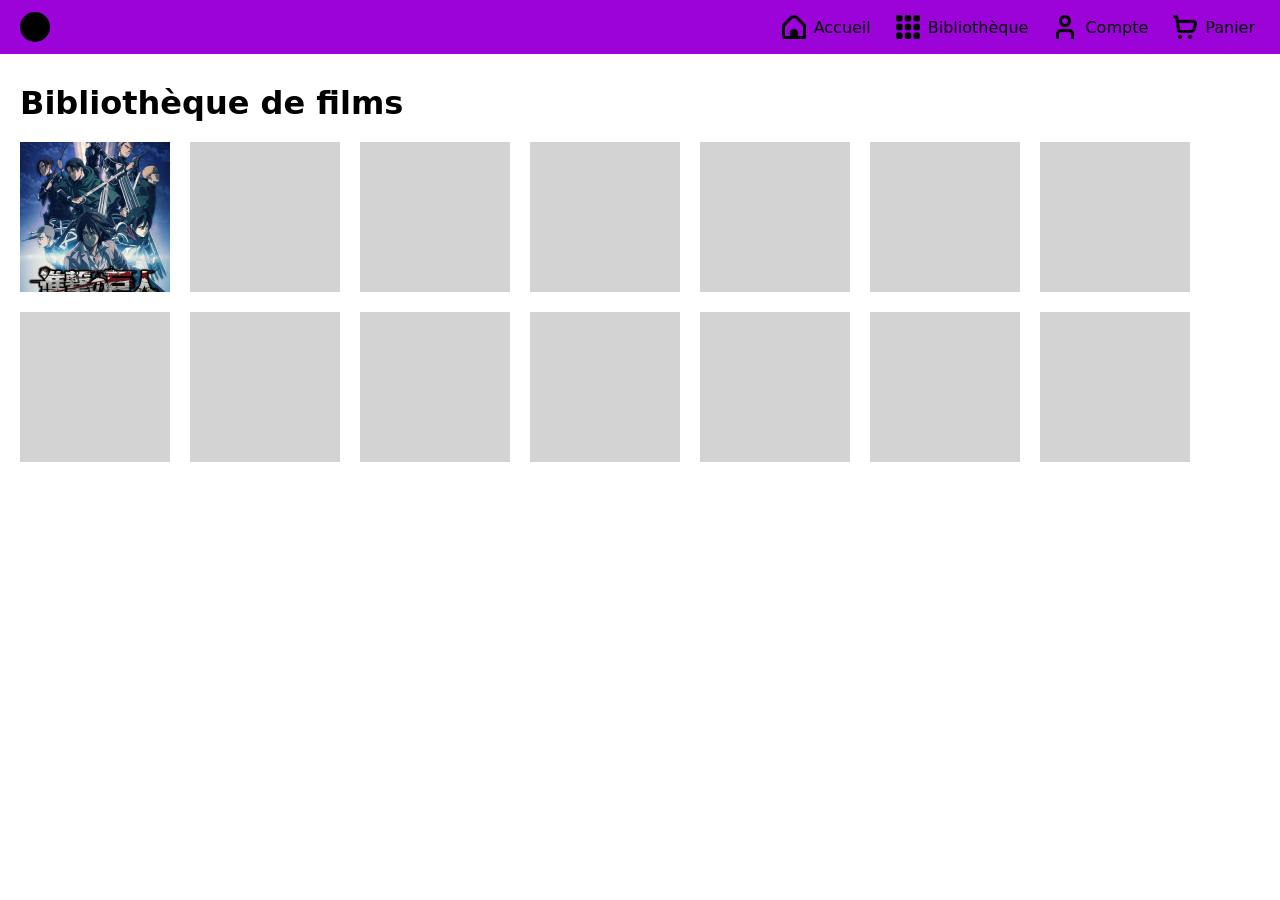
<file: index.html>
<!DOCTYPE html>
<html lang="en">

<head>
  <meta charset="UTF-8" />
  <meta name="viewport" content="width=device-width, initial-scale=1.0" />
  <title>Bibliothèque de films</title>
  <link rel="stylesheet" href="style.css" />
</head>

<body>
  <header>   <!-- L'en-tête reste accrocher en haut de la page.  -->
    <div class="wrapper">
      <div class="logo"></div>
      <button class="bouton-menu" aria-label="Ouvrir le menu">
        <img src="images/menu-burger.png" alt="" class="icone">
      </button>
      <nav class="closed">
        <ul>
          <li><a href="index.html"><img src="images/home.png" alt="" class="icone">Accueil</a></li>
          <li><a href="Film.html"><img src="images/grid.png" alt=""  class="icone">Bibliothèque</a></li>
          <li><a href=""><img src="images/user.png" alt=""  class="icone">Compte</a></li>
          <li><a href=""><img src="images/shopping-cart.png" alt=""  class="icone">Panier</a></li>
        </ul>
      </nav>
    </div>
  </header>

  <main>
    <h1>Bibliothèque de films</h1>
    <div class="grille-film"> <!-- grille de film qui contient les carte vers les films. -->
      <a href="Film.html" class="carte-film"><img src="images/imageLogo.jpg" alt="Nom du jeu 2"></a>
      <div class="carte-film"></div>
      <div class="carte-film"></div>
      <div class="carte-film"></div>
      <div class="carte-film"></div>
      <div class="carte-film"></div>
      <div class="carte-film"></div>
      <div class="carte-film"></div>
      <div class="carte-film"></div>
      <div class="carte-film"></div>
      <div class="carte-film"></div>
      <div class="carte-film"></div>
      <div class="carte-film"></div>
      <div class="carte-film"></div>
    </div>
  </main>
  <script src="scripts.js"></script>
</body>
</html>
</file>
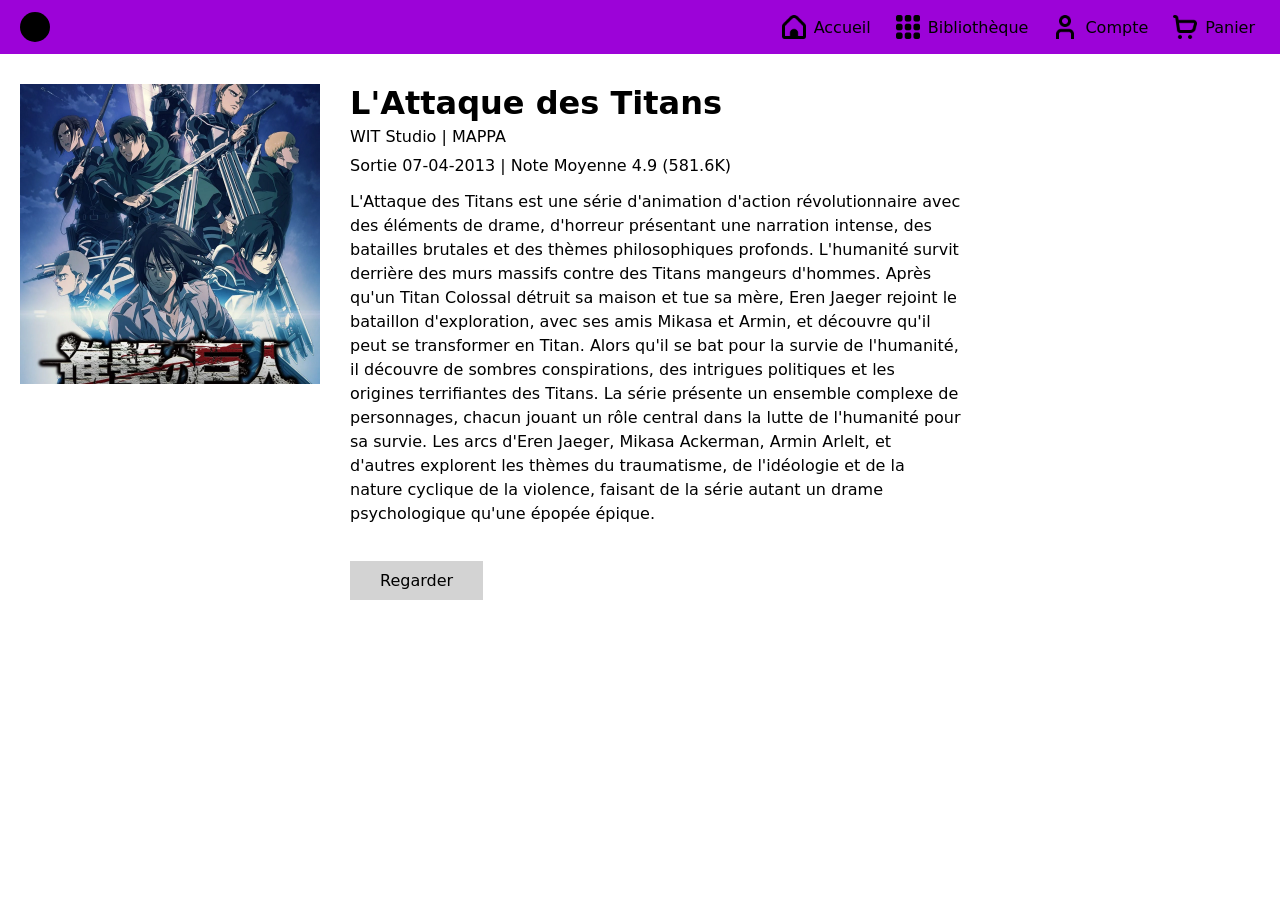
<file: Film.html>
<!DOCTYPE html>
<html lang="en">
<head>
  <meta charset="UTF-8" />
  <meta name="viewport" content="width=device-width, initial-scale=1.0" />
  <title>L'Attaque des Titans</title>
  <link rel="stylesheet" href="style.css" />
</head>
<body>
  <header><!-- L'en-tête s'accroche et reste visible tout en haut de la page. -->
    <div class="wrapper">
      <div class="logo"></div>
      <button class="bouton-menu" aria-label="Ouvrir le menu">
         <img src="images/menu-burger.png" alt="" class="icone">
      </button>
      <nav class="closed">
        <ul>
          <li><a href="index.html"><img src="images/home.png" alt="" class="icone">Accueil</a></li>
          <li><a href=""><img src="images/grid.png" alt=""  class="icone">Bibliothèque</a></li>
          <li><a href=""><img src="images/user.png" alt=""  class="icone">Compte</a></li>
          <li><a href=""><img src="images/shopping-cart.png" alt=""  class="icone">Panier</a></li>
        </ul>
      </nav>
    </div>
  </header>

  <main> <!-- Contenu de la page biblothèque de films. -->
    <div class="fiche-film">
      <div class="image-film"><img src="images/imageLogo.jpg" alt="Nom du film"></div>
      <div class="infos-film">
        <h1>L'Attaque des Titans</h1>
        <p class="nom-studio">WIT Studio | MAPPA </p>
        <p class="information-film">
          <span> Sortie 07-04-2013 | Note Moyenne 4.9 (581.6K) </span>
        </p>
        <p class="description-film">
        L'Attaque des Titans est une série d'animation d'action révolutionnaire avec des éléments de drame, d'horreur présentant une narration intense, des batailles brutales et des thèmes philosophiques profonds. L'humanité survit derrière des murs massifs contre des Titans mangeurs d'hommes. Après qu'un Titan Colossal détruit sa maison et tue sa mère, Eren Jaeger rejoint le bataillon d'exploration, avec ses amis Mikasa et Armin, et découvre qu'il peut se transformer en Titan. Alors qu'il se bat pour la survie de l'humanité, il découvre de sombres conspirations, des intrigues politiques et les origines terrifiantes des Titans.
La série présente un ensemble complexe de personnages, chacun jouant un rôle central dans la lutte de l'humanité pour sa survie. Les arcs d'Eren Jaeger, Mikasa Ackerman, Armin Arlelt, et d'autres explorent les thèmes du traumatisme, de l'idéologie et de la nature cyclique de la violence, faisant de la série autant un drame psychologique qu'une épopée épique.
        </p>
        <a href="https://www.crunchyroll.com/fr/series/GR751KNZY/attack-on-titan" target="_blank" class="bouton-regarder">Regarder</a>
      </div>
    </div>
  </main>
  <script src="scripts.js"></script>
</body>
</html>
</file>
<file: style.css>
* {
  /* Enlève le modèle de marge par défaut du navigateur. */
  margin: 0;
  padding: 0;
  box-sizing: border-box;
}

body {
  /* Police par ddéfaut du site. */
  font-family: system-ui, sans-serif;
  color: #000000;
}

a {
  /* Les liens garde la couleur de texte par défaut. */
  color: inherit;
  text-decoration: none;
}

ul {
  /* Enlève les points de la liste des liens. */
  list-style: none;
}

header {
  /* l'en-tête position sticky garde le menu visible accrocher en haut de la page même lors du défilement vers le bas. */
  background-color: rgb(156, 3, 216);
  padding: 10px 20px;
  position: sticky;
  top: 0;
  z-index: 10;
}

.wrapper {
  /* Le conteneur qui s'occupe d'aligner le logo et le menu. */
  width: 100%;
  max-width: 1280px;
  margin: 0 auto;

  display: flex;
  align-items: center;
  justify-content: space-between;
}

.logo {
  width: 30px;
  height: 30px;
  background-color: black;
  border-radius: 50%;
}

ul {
  /* Pour que les liens du menu se mettent en ligne avec un espacement entre eux */
  display: flex;
  align-items: center;
  gap: 15px;
}

nav a {
  /* Couleur des liens et espacement des liens avec les icônes.  */
  display: flex;
  align-items: center;
  gap: 8px;
  color: black;
  padding: 5px;
  transition: color 0.2s ease;
}

nav a:hover,
/* Rend blanc les liens lors d'un hover */
nav a:focus-visible {
  color: white;
}


.icone {
  /* Image des icônes dans la barre header et du menu. */
  width: 24px;
  height: 24px;
  display: inline-block;
}

.bouton-menu {
  display: none;
  background: none;
  border: none;
  position: relative;
  z-index: 2;
}

@media screen and (width <=900px) {

  /* Pour l'affichage mobile  */
  .bouton-menu {
    /* Affiche le bouton du menu sur mobile */
    display: block;
  }

  nav {
    /* Pour que sur mobile le menu change en menu déroulent. */
    position: absolute;
    top: 0;
    left: 0;
    z-index: 1;

    background-color: rgb(180, 180, 180);
    width: 100%;

    display: flex;
    justify-content: center;
  }

  .closed {
    /* Cacher le menu lorsqu'il est fermé. */
    top: 0;
    translate: 0 -100%;
    visibility: hidden;
  }

  ul {
    /* Pour que les liens du menu se mettent en colonne verticalement sur mobile. */
    flex-direction: column;
  }
}

main {
  /*Le contenue principal dde la page*/
  width: 100%;
  max-width: 1280px;
  margin: 0 auto;
  padding: 30px 20px;
}

h1 {
  margin-bottom: 20px;
}

.grille-film {
  /*Page bibliothèquea avec les grilles de films */
  display: flex;
  flex-wrap: wrap;
  gap: 20px;
}

.carte-film {
  /*Taille et couleur des cartes des films. */
  width: 150px;
  height: 150px;
  background-color: lightgrey;
  transition: background-color 0.2s ease;
}

a.carte-film img {
  transition: filter 0.2s ease;
}

a.carte-film:hover img,
/* la carte deviens plus noir lors dd'un hover dessus. */
a.carte-film:focus-visible img {
  filter: brightness(0.7);
}


.fiche-film {
  /* La disposition de la page film */
  display: flex;
  flex-wrap: wrap;
  gap: 30px;
}

.image-film {
  /* Taille de l'affiche du film */
  width: 300px;
  height: 300px;
  background-color: whitesmoke;

}

.carte-film img,
/*  pour que les images remplissent leur carte. */
.image-film img {
  width: 100%;
  height: 100%;
  object-fit: cover;
  display: block;
}

.infos-film {
  /* S'occupe de l'affichage de la description dddu film. */
  flex: 1;
  min-width: 250px;
}

.infos-film h1 {
  /* Réduit l'espacement sous le titre. */
  margin-bottom: 5px;
}

.nom-studio {
  color: #000000;
  margin-bottom: 10px;
}

.information-film {
  display: flex;
  align-items: center;
  gap: 15px;
  margin-bottom: 15px;
  color: #000000;
}

.description-film {
  /* Limite la largeur du texte de la description. */
  max-width: 60ch;
  margin-bottom: 20px;
  line-height: 1.5;
}

.bouton-regarder {
  display: inline-block;
  background-color: lightgrey;
  padding: 10px 30px;
  margin-top: 15px;
  margin-bottom: 20px;
  cursor: pointer;
  transition: background-color 0.2s ease;
}

.bouton-regarder:hover,
/* Pour noircir le bouton regarder lorsqu'il y a un hover. */
.bouton-regarder:focus-visible {
  background-color: darkgrey;
}

@media screen and (width <=700px) {

  /* Pour que la fiche de l'écran se mette en colonne sur mobile. */
  .fiche-film {
    flex-direction: column;
  }

  .image-film {
    /* Pour limiter la largeur de l'affiche du film sur mobile. */
    width: 100%;
    max-width: 300px;
  }
}
</file>
